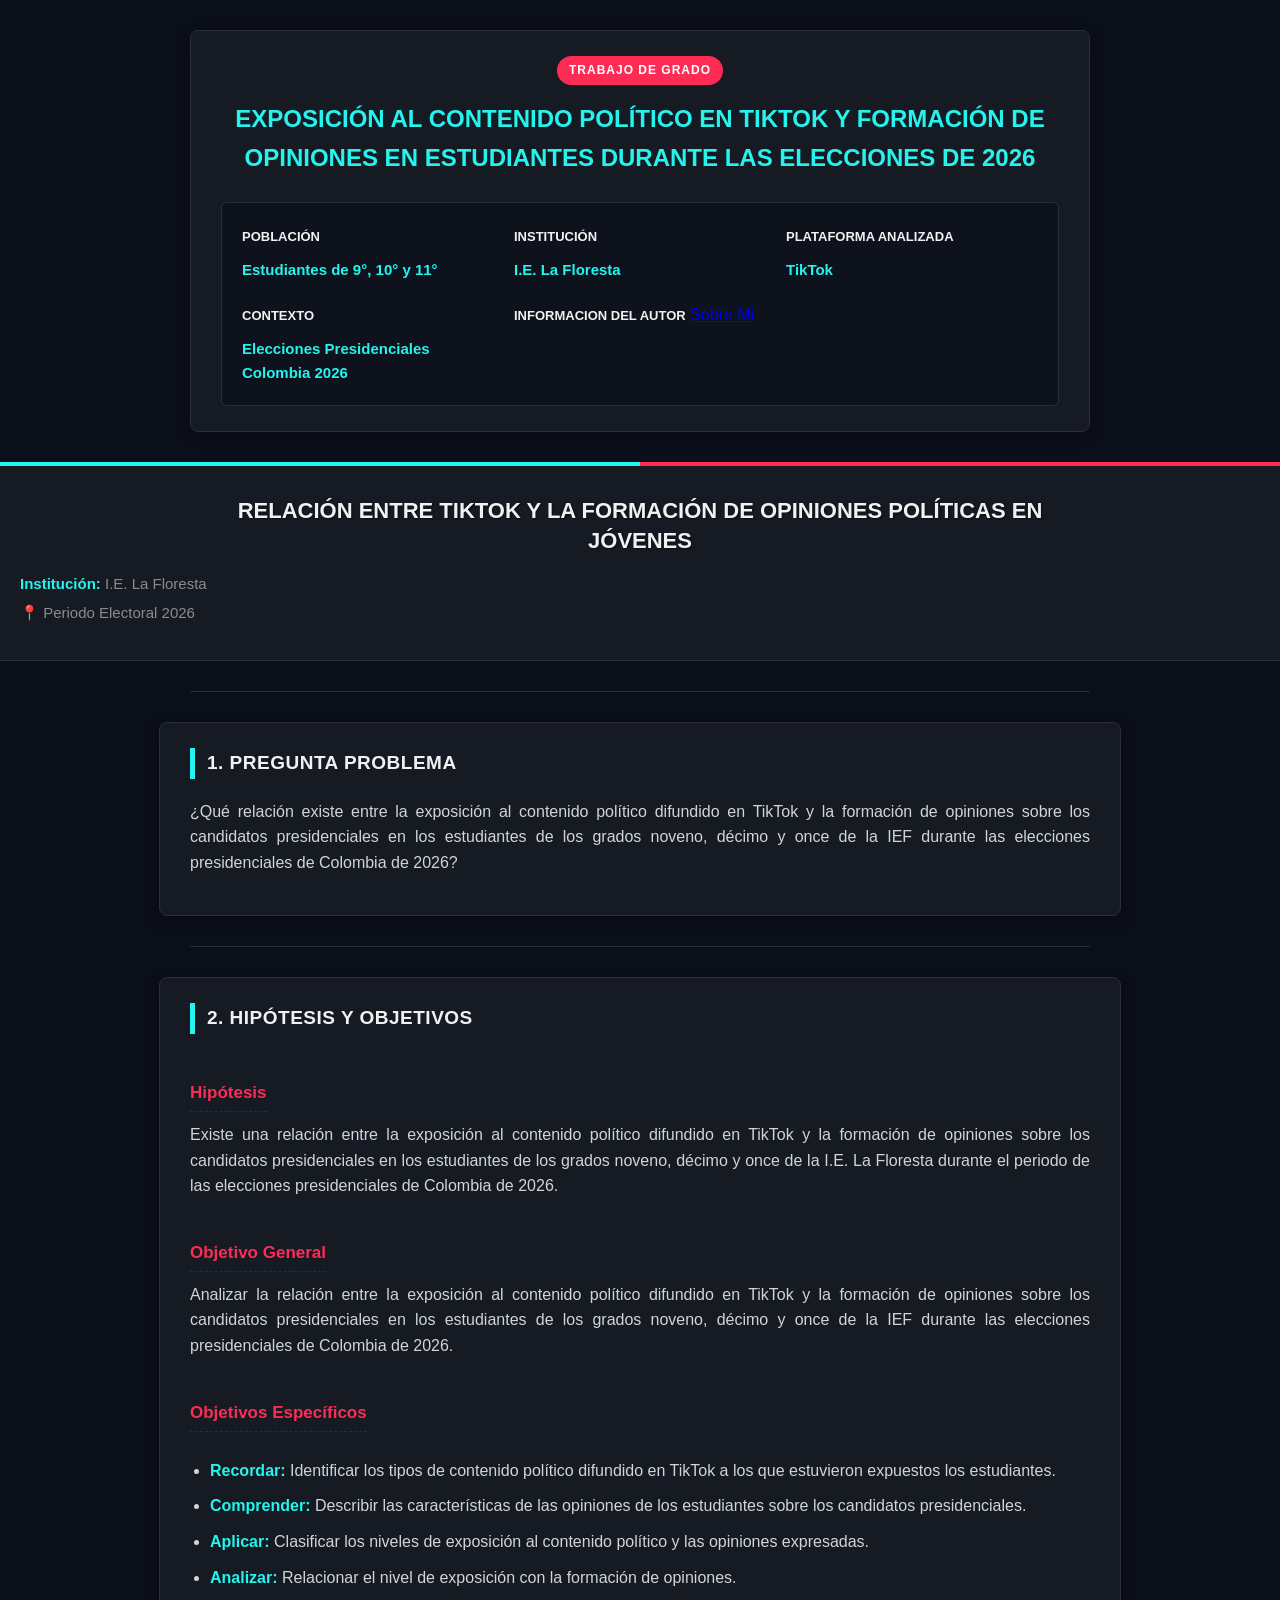
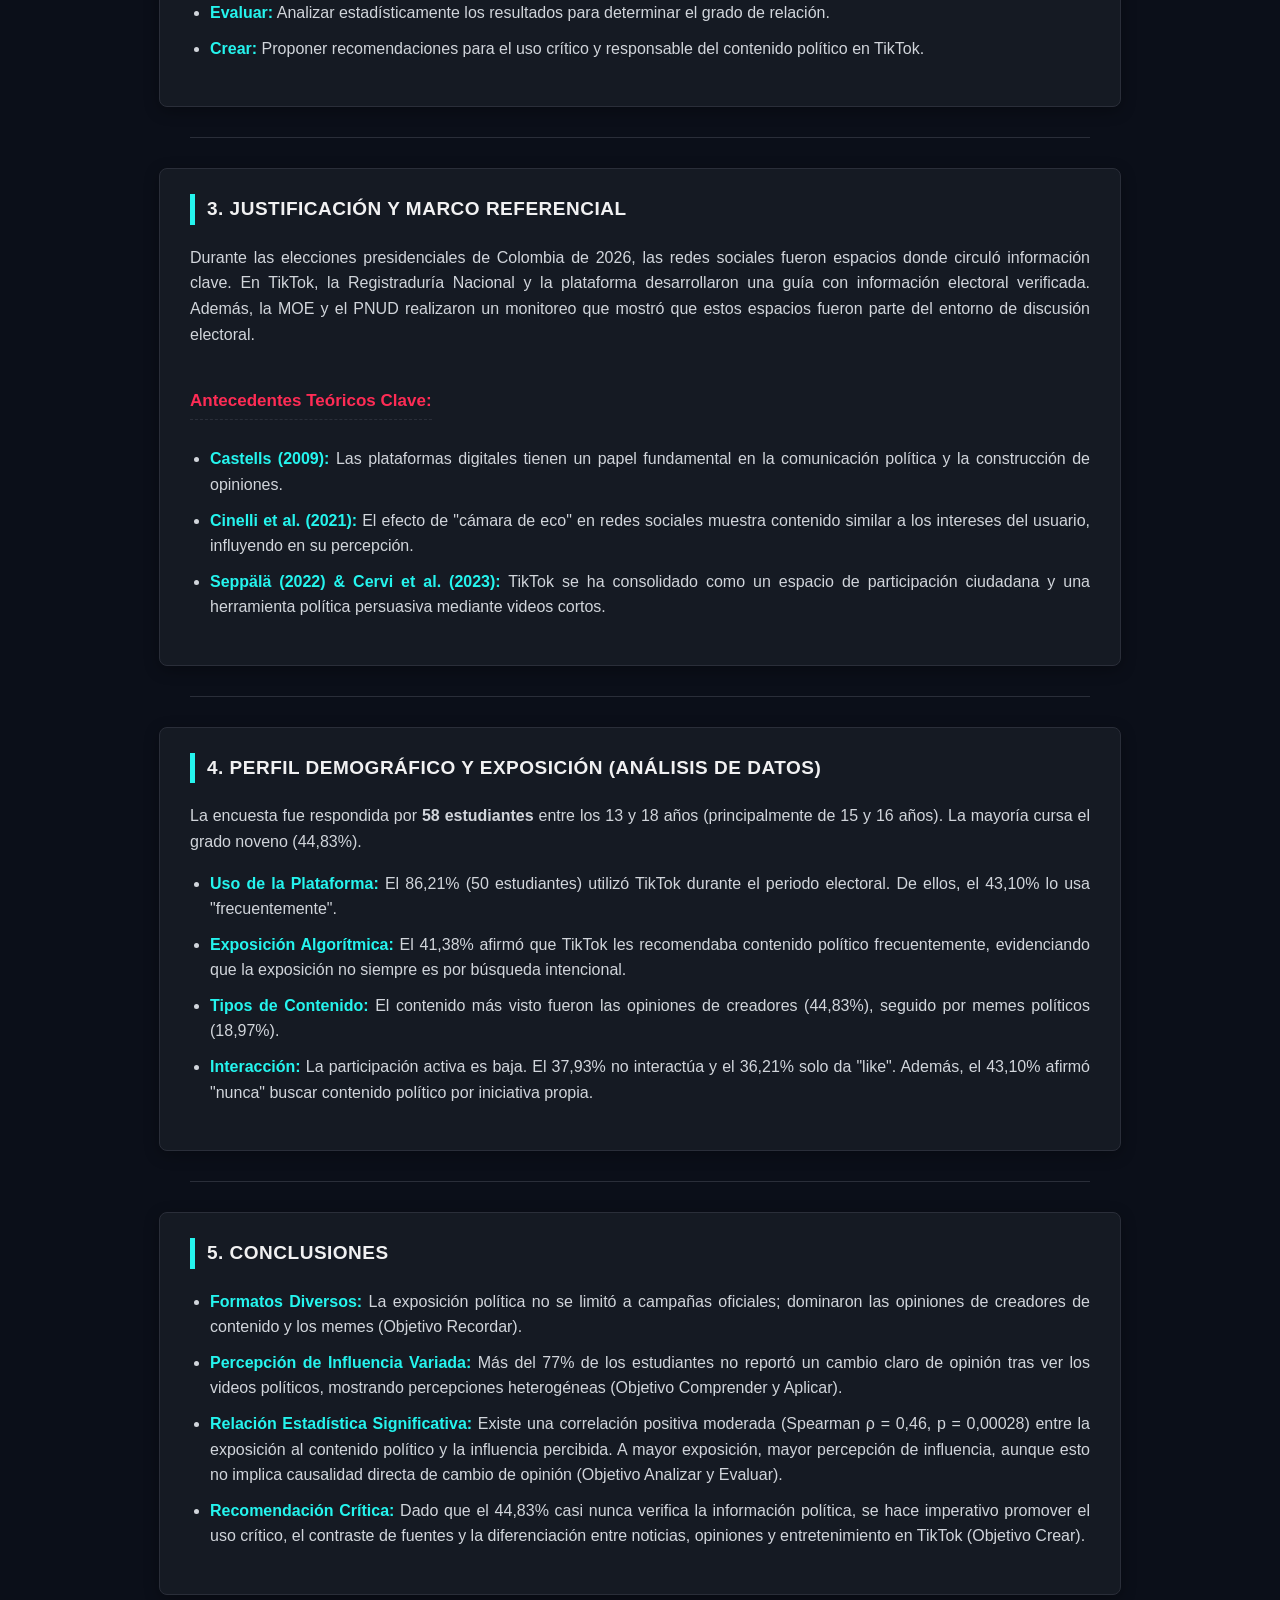
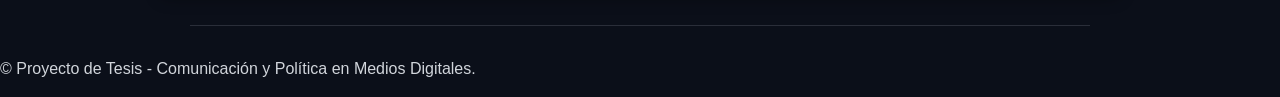
<file: index.html>
<!DOCTYPE html>
<html lang="es">
<head>
    <meta charset="UTF-8">
    <meta name="viewport" content="width=device-width, initial-scale=1.0">
    <title>Investigación de Tesis - TikTok y Política</title>
    <link href="css/tesis.css" rel="stylesheet" type="text/css" />
    <script> </script>
</head>
<body>
    <main class="main-content">
        <section id="portada" class="content-card active-card">
        <div class="card-header">
            <span class="badge">Trabajo de grado</span>
            <h1>EXPOSICIÓN AL CONTENIDO POLÍTICO EN TIKTOK Y FORMACIÓN DE OPINIONES EN ESTUDIANTES DURANTE LAS ELECCIONES DE 2026</h1>
        </div>
        <div class="card-body">
        <div class="info-gird">
            <div class="info-box">
                <h3>Población</h3>
                <p>Estudiantes de 9°, 10° y 11°</p>
            </div>
            <div class="info-box">
                <h3>Institución</h3>
                <p>I.E. La Floresta</p>
            </div>
            <div class="info-box">
                <h3>Plataforma Analizada</h3>
                <p>TikTok</p>
            </div>
            <div class="info-box">
                <h3>Contexto</h3>
                <p>Elecciones Presidenciales Colombia 2026</p>
            </div>
            <div class="info-box">
                <h3>Informacion del Autor</h3>
               <a href="curriculum-vitae.html">Sobre Mi</a>
                
            </div>
        </div>
        </div>
        </section>
    </main>
    <header>
        <h1>RELACIÓN ENTRE TIKTOK Y LA FORMACIÓN DE OPINIONES POLÍTICAS EN JÓVENES</h1>
        <p><strong>Institución:</strong> I.E. La Floresta</p>
        <p>📍 Periodo Electoral 2026</p>
    </header>

<hr>

    <section id="problema" class="content-card">
        <h2>1. PREGUNTA PROBLEMA</h2>
        <p>¿Qué relación existe entre la exposición al contenido político difundido en TikTok y la formación de opiniones sobre los candidatos presidenciales en los estudiantes de los grados noveno, décimo y once de la IEF durante las elecciones presidenciales de Colombia de 2026?</p>
    </section>

<hr>

    <section class="content-card">
        <h2>2. HIPÓTESIS Y OBJETIVOS</h2>
        <h3>Hipótesis</h3>
        <p>Existe una relación entre la exposición al contenido político difundido en TikTok y la formación de opiniones sobre los candidatos presidenciales en los estudiantes de los grados noveno, décimo y once de la I.E. La Floresta durante el periodo de las elecciones presidenciales de Colombia de 2026.</p>
        
        <h3>Objetivo General</h3>
        <p>Analizar la relación entre la exposición al contenido político difundido en TikTok y la formación de opiniones sobre los candidatos presidenciales en los estudiantes de los grados noveno, décimo y once de la IEF durante las elecciones presidenciales de Colombia de 2026.</p>
        
        <h3>Objetivos Específicos</h3>
        <ul>
            <li><strong>Recordar:</strong> Identificar los tipos de contenido político difundido en TikTok a los que estuvieron expuestos los estudiantes.</li>
            <li><strong>Comprender:</strong> Describir las características de las opiniones de los estudiantes sobre los candidatos presidenciales.</li>
            <li><strong>Aplicar:</strong> Clasificar los niveles de exposición al contenido político y las opiniones expresadas.</li>
            <li><strong>Analizar:</strong> Relacionar el nivel de exposición con la formación de opiniones.</li>
            <li><strong>Evaluar:</strong> Analizar estadísticamente los resultados para determinar el grado de relación.</li>
            <li><strong>Crear:</strong> Proponer recomendaciones para el uso crítico y responsable del contenido político en TikTok.</li>
        </ul>
    </section>

<hr>

    <section class="content-card">
        <h2>3. JUSTIFICACIÓN Y MARCO REFERENCIAL</h2>
        <p>Durante las elecciones presidenciales de Colombia de 2026, las redes sociales fueron espacios donde circuló información clave. En TikTok, la Registraduría Nacional y la plataforma desarrollaron una guía con información electoral verificada. Además, la MOE y el PNUD realizaron un monitoreo que mostró que estos espacios fueron parte del entorno de discusión electoral.</p>
        <div class="destacado">
            <h3>Antecedentes Teóricos Clave:</h3>
            <ul>
                <li><strong>Castells (2009):</strong> Las plataformas digitales tienen un papel fundamental en la comunicación política y la construcción de opiniones.</li>
                <li><strong>Cinelli et al. (2021):</strong> El efecto de "cámara de eco" en redes sociales muestra contenido similar a los intereses del usuario, influyendo en su percepción.</li>
                <li><strong>Seppälä (2022) & Cervi et al. (2023):</strong> TikTok se ha consolidado como un espacio de participación ciudadana y una herramienta política persuasiva mediante videos cortos.</li>
            </ul>
        </div>
    </section>

<hr>

    <section class="content-card">
        <h2>4. PERFIL DEMOGRÁFICO Y EXPOSICIÓN (ANÁLISIS DE DATOS)</h2>
        <p>La encuesta fue respondida por <strong>58 estudiantes</strong> entre los 13 y 18 años (principalmente de 15 y 16 años). La mayoría cursa el grado noveno (44,83%).</p>
        <ul>
            <li><strong>Uso de la Plataforma:</strong> El 86,21% (50 estudiantes) utilizó TikTok durante el periodo electoral. De ellos, el 43,10% lo usa "frecuentemente".</li>
            <li><strong>Exposición Algorítmica:</strong> El 41,38% afirmó que TikTok les recomendaba contenido político frecuentemente, evidenciando que la exposición no siempre es por búsqueda intencional.</li>
            <li><strong>Tipos de Contenido:</strong> El contenido más visto fueron las opiniones de creadores (44,83%), seguido por memes políticos (18,97%).</li>
            <li><strong>Interacción:</strong> La participación activa es baja. El 37,93% no interactúa y el 36,21% solo da "like". Además, el 43,10% afirmó "nunca" buscar contenido político por iniciativa propia.</li>
        </ul>
    </section>

<hr>

    <section class="content-card">
        <h2>5. CONCLUSIONES</h2>
        <ul>
            <li><strong>Formatos Diversos:</strong> La exposición política no se limitó a campañas oficiales; dominaron las opiniones de creadores de contenido y los memes (Objetivo Recordar).</li>
            <li><strong>Percepción de Influencia Variada:</strong> Más del 77% de los estudiantes no reportó un cambio claro de opinión tras ver los videos políticos, mostrando percepciones heterogéneas (Objetivo Comprender y Aplicar).</li>
            <li><strong>Relación Estadística Significativa:</strong> Existe una correlación positiva moderada (Spearman ρ = 0,46, p = 0,00028) entre la exposición al contenido político y la influencia percibida. A mayor exposición, mayor percepción de influencia, aunque esto no implica causalidad directa de cambio de opinión (Objetivo Analizar y Evaluar).</li>
            <li><strong>Recomendación Crítica:</strong> Dado que el 44,83% casi nunca verifica la información política, se hace imperativo promover el uso crítico, el contraste de fuentes y la diferenciación entre noticias, opiniones y entretenimiento en TikTok (Objetivo Crear).</li>
        </ul>
    </section>

<hr>

    <footer>
        <p>© Proyecto de Tesis - Comunicación y Política en Medios Digitales.</p>
    </footer>

</body>
</html>
</file>
<file: css/tesis.css>
/* ==========================================================================
   Variables de Color - Tema Digital, TikTok y Política
   ========================================================================== */
:root {
    --bg-principal: #0b0f19;      /* Fondo oscuro profundo, estilo interfaz digital */
    --bg-tarjeta: #151a23;        /* Fondo de las tarjetas, ligeramente más claro */
    --tiktok-cyan: #25F4EE;       /* Cian neón característico de la plataforma */
    --tiktok-pink: #FE2C55;       /* Rosa/Rojo característico de la plataforma */
    --texto-claro: #F1F1F2;       /* Blanco humo para alta legibilidad */
    --texto-mutado: #8A8B91;      /* Gris medio para metadatos y texto secundario */
    --borde: #2a2e39;             /* Gris oscuro para separadores */
    --sombra-cyan: rgba(37, 244, 238, 0.15);
    --sombra-pink: rgba(254, 44, 85, 0.15);
}

/* ==========================================================================
   Estilos Base
   ========================================================================== */
body {
    font-family: 'Segoe UI', Roboto, Helvetica, Arial, sans-serif;
    background-color: var(--bg-principal);
    color: var(--texto-claro);
    margin: 0;
    padding: 0;
    line-height: 1.6;
}

hr {
    border: 0;
    height: 1px;
    background-color: var(--borde);
    margin: 30px auto;
    max-width: 900px;
}

/* ==========================================================================
   Cabecera (Header)
   ========================================================================== */
header {
    background-color: var(--bg-tarjeta);
    /* Borde superior con gradiente estilo TikTok */
    border-top: 4px solid var(--tiktok-cyan);
    border-bottom: 1px solid var(--borde);
    padding: 30px 20px;
    text-align: center;
    position: relative;
}

header::before {
    content: '';
    position: absolute;
    top: -4px;
    left: 50%;
    width: 50%;
    height: 4px;
    background-color: var(--tiktok-pink);
}

header h1 {
    font-size: 22px;
    color: var(--texto-claro);
    margin: 0 auto 15px auto;
    max-width: 850px;
    line-height: 1.4;
    text-transform: uppercase;
    text-shadow: 1px 1px 2px rgba(0,0,0,0.5);
}

header p {
    margin: 5px 0;
    color: var(--texto-mutado);
    font-size: 15px;
}

header p strong {
    color: var(--tiktok-cyan);
}

/* ==========================================================================
   Contenedor Principal y Tarjetas
   ========================================================================== */
.main-content, section {
    max-width: 900px;
    margin: 30px auto;
    padding: 0 20px;
}

.content-card {
    background-color: var(--bg-tarjeta);
    border: 1px solid var(--borde);
    border-radius: 8px;
    padding: 25px 30px;
    box-shadow: 0 4px 15px rgba(0, 0, 0, 0.3);
    margin-bottom: 30px;
    transition: transform 0.2s ease, box-shadow 0.2s ease, border-color 0.2s ease;
}

.content-card:hover {
    transform: translateY(-2px);
    border-color: var(--tiktok-cyan);
    box-shadow: 0 6px 20px var(--sombra-cyan);
}

/* ==========================================================================
   Tipografía y Encabezados
   ========================================================================== */
h2 {
    border-left: 5px solid var(--tiktok-cyan);
    padding-left: 12px;
    font-size: 19px;
    color: var(--texto-claro);
    margin-top: 0;
    margin-bottom: 20px;
    text-transform: uppercase;
    letter-spacing: 0.5px;
}

h3 {
    font-size: 17px;
    color: var(--tiktok-pink);
    margin-top: 25px;
    margin-bottom: 10px;
    border-bottom: 1px dashed var(--borde);
    padding-bottom: 5px;
    display: inline-block;
}

p {
    margin-top: 0;
    margin-bottom: 15px;
    text-align: justify;
    color: #d1d5db; /* Un gris muy claro para no cansar la vista */
}

ul {
    margin-bottom: 20px;
    padding-left: 20px;
}

li {
    margin-bottom: 10px;
    text-align: justify;
    color: #d1d5db;
}

li strong {
    color: var(--tiktok-cyan);
}

/* ==========================================================================
   Portada / Elementos de Información
   ========================================================================== */
.card-header {
    text-align: center;
    margin-bottom: 25px;
}

.card-header h1 {
    font-size: 24px;
    color: var(--tiktok-cyan);
    margin-top: 15px;
}

.badge {
    display: inline-block;
    background-color: var(--tiktok-pink);
    color: white;
    padding: 5px 12px;
    border-radius: 20px;
    font-size: 12px;
    text-transform: uppercase;
    font-weight: bold;
    letter-spacing: 1px;
}

/* Grid de información */
.info-gird {
    display: grid;
    grid-template-columns: repeat(auto-fit, minmax(200px, 1fr));
    gap: 20px;
    background-color: #0d121c;
    padding: 20px;
    border-radius: 6px;
    border: 1px solid var(--borde);
}

.info-box h3 {
    margin: 0 0 5px 0;
    font-size: 13px;
    color: var(--tiktok-mutado);
    text-transform: uppercase;
    border: none;
}

.info-box p {
    margin: 0;
    font-size: 15px;
    font-weight: bold;
    color: var(--tiktok-cyan);
    text-align: left;
}

/* ==========================================================================
   Bloques Destacados
   ========================================================================== */
.destacado {
    background: rgba(37, 244
</file>
